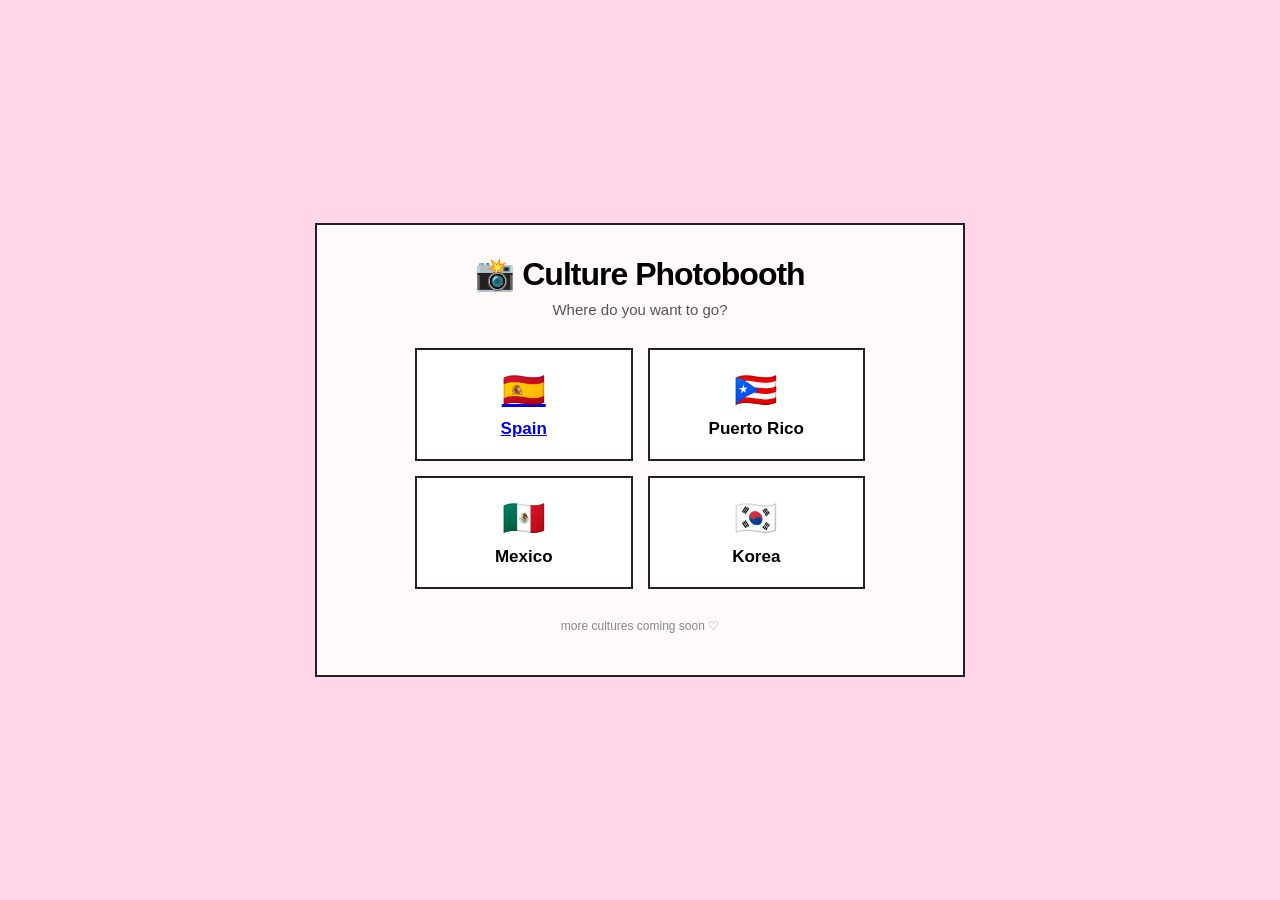
<file: index.html>
<!DOCTYPE html>
<html>
  <head>
    <title>Culture Photobooth</title>
    <link rel="stylesheet" href="style.css">
  </head>
 
  <body>

    <main class="app">

      <section id="homeScreen">

        <h1>📸 Culture Photobooth</h1>

        <p class="subtitle">
          Where do you want to go?
        </p>

        <div class="cultures">

          <a class="culture" href="spain.html">
            <span class="flag">🇪🇸</span>
            <span>Spain</span>
          </a>

          <button class="culture">
            <span class="flag">🇵🇷</span>
            <span>Puerto Rico</span>
          </button>

          <button class="culture">
            <span class="flag">🇲🇽</span>
            <span>Mexico</span>
          </button>

          <button class="culture">
            <span class="flag">🇰🇷</span>
            <span>Korea</span>
          </button>

        </div>

        <p class="coming-soon">
          more cultures coming soon ♡
        </p>

      </section>

    </main>

  </body>
</html>
</file>
<file: style.css>
* {
    box-sizing: border-box;
}

body {
    margin: 0;
    min-height: 100vh;

    font-family: Arial, sans-serif;

    background: #ffd6e7;

    display: flex;
    justify-content: center;
    align-items: center;
}

.app {
    width: 90%;
    max-width: 650px;

    padding: 30px;

    background: #fffafa;

    border: 2px solid #222222;

    text-align: center;
}

h1 {
    margin: 0 0 8px;

    font-size: 32px;
    letter-spacing: -1px;
}

.subtitle {
    margin-top: 0;
    margin-bottom: 25px;

    font-size: 15px;

    color: #555555;
}


/* CULTURE SELECTOR */

.cultures {
    display: grid;

    grid-template-columns: 1fr 1fr;

    gap: 15px;

    max-width: 450px;

    margin: 30px auto;
}

.culture {
    padding: 20px 10px;

    background: white;

    border: 2px solid #222222;

    font-size: 17px;
    font-weight: bold;

    cursor: pointer;
}

.culture:hover {
    background: #ffe5f0;
}

.flag {
    display: block;

    font-size: 35px;

    margin-bottom: 8px;
}

.coming-soon {
    font-size: 12px;

    color: #888888;

    margin-top: 25px;
}


/* CAMERA */

.camera-container {
    position: relative;

    width: 82%;
    max-width: 500px;

    margin: 0 auto;

    background: #111111;

    border: 3px solid #222222;

    overflow: hidden;
}

#camera {
    width: 100%;

    display: block;

    transform: scaleX(-1);
}

#countdown {
    position: absolute;

    top: 50%;
    left: 50%;

    transform: translate(-50%, -50%);

    margin: 0;

    font-size: 80px;

    font-weight: bold;

    color: white;

    text-shadow: 2px 2px 0 #222222;
}


/* BUTTONS */

#photoButton {
    margin-top: 22px;

    padding: 11px 23px;

    background: #ff8fbd;

    color: #222222;

    border: 2px solid #222222;

    font-size: 16px;
    font-weight: bold;

    cursor: pointer;
}

#photoButton:hover {
    background: #ff72ad;
}

#counter {
    margin: 14px 0;

    font-size: 13px;

    color: #555555;
}


/* PREVIEW */

#preview {
    margin-top: 25px;
}

#preview canvas {
    max-width: 260px;

    width: 100%;

    height: auto;

    border: 3px solid #222222;
}

.preview-buttons {
    margin-top: 18px;
}

.preview-buttons button {
    padding: 9px 17px;

    border: 2px solid #222222;

    background: white;

    font-size: 14px;
    font-weight: bold;

    cursor: pointer;
}

.preview-buttons button:hover {
    background: #ffe5f0;
}

#downloadButton {
    background: #ff8fbd;
}

#retakeButton {
    margin-left: 8px;
}
/* SPAIN PAGE */

.spain-page {
    background: #f6d7cf;
}

.spain-app {
    background: #fff8ee;
}

.spain-small-title {
    margin: 0 0 5px;

    font-size: 12px;

    text-transform: uppercase;
    letter-spacing: 2px;

    color: #8d2c2c;
}

.spain-title {
    color: #9f1f1f;
}

.spain-page #photoButton {
    background: #c93636;

    color: white;
}

.spain-page #photoButton:hover {
    background: #aa2525;
}

.spain-page #downloadButton {
    background: #c93636;

    color: white;
}

.spain-decoration {
    position: absolute;

    z-index: 2;

    font-size: 34px;
}

.top-left {
    top: 8px;
    left: 10px;
}

.top-right {
    top: 8px;
    right: 10px;
}
/* PHOTO STRIP */

#preview {
    margin-top: 20px;

    display: flex;
    justify-content: center;
}

#preview canvas {
    display: block;

    width: 280px;
    height: auto;

    box-sizing: border-box;
}
.template-selector {
  margin-bottom: 20px;
  font-size: 15px;
  font-weight: bold;
  color: #8d2c2c;
}

.template-selector select {
  margin-left: 8px;
  padding: 8px 14px;
  border: 2px solid #222222;
  background: #ffffff;
  font-size: 15px;
  font-weight: bold;
  cursor: pointer;
  border-radius: 6px;
}
</file>
